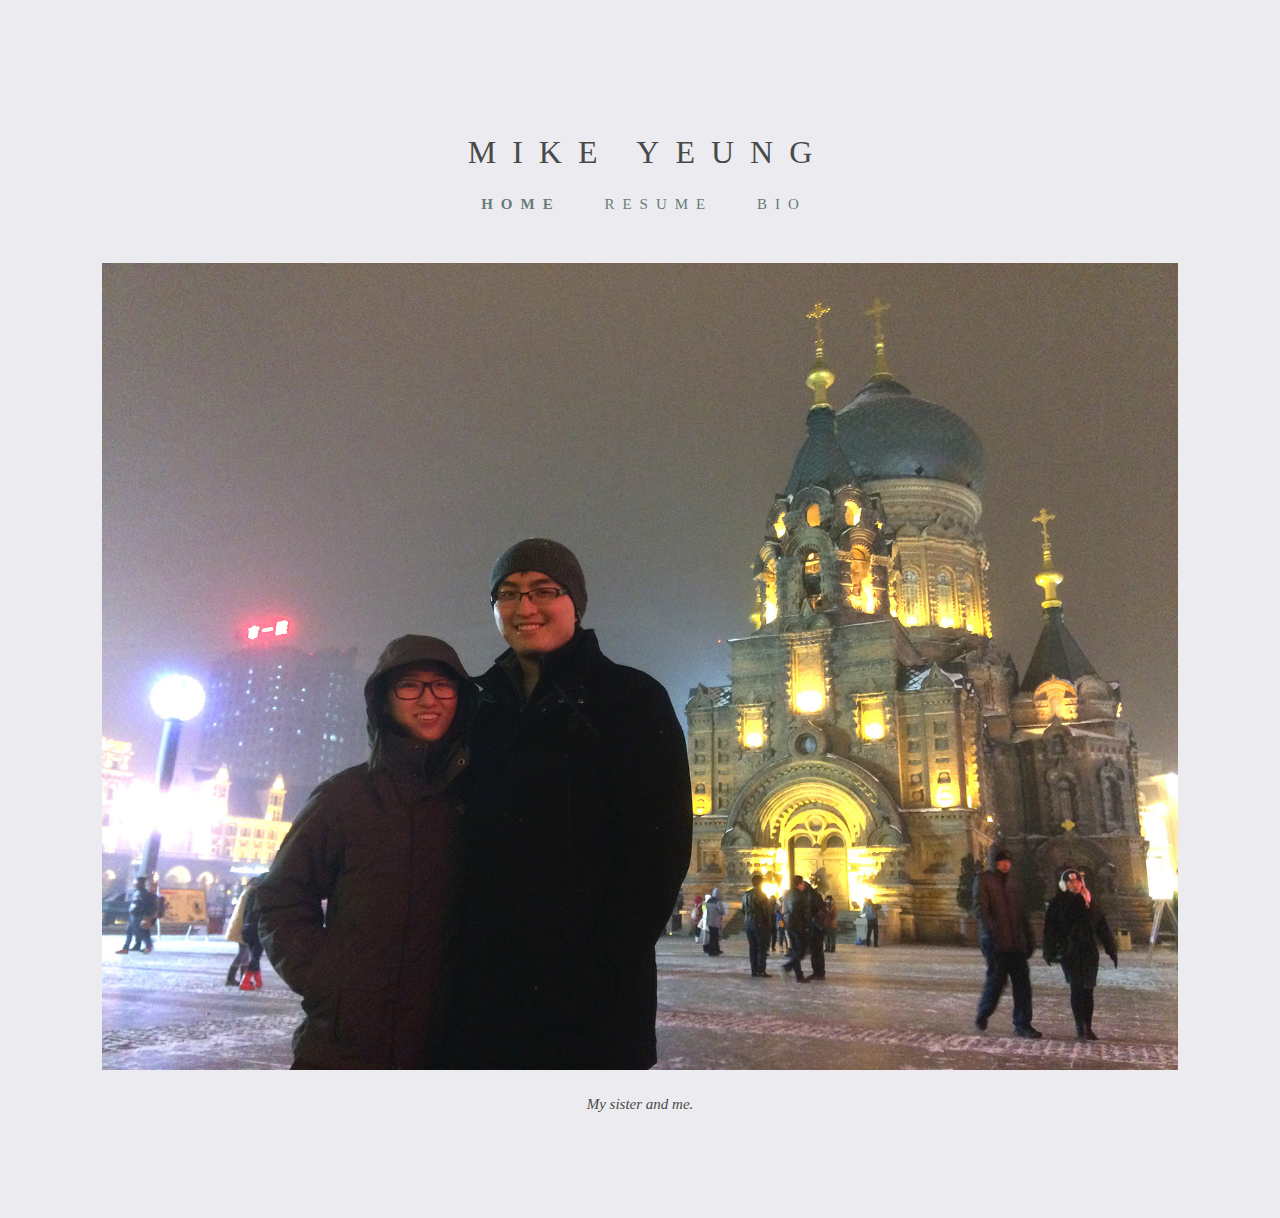
<file: index.html>
<!DOCTYPE html>

<html>

    <head>
        <meta charset="UTF-8">
        <link rel="stylesheet" href="styles.css">
        <title>Mike Yeung</title>
    </head>

    <body>
        <h1>MIKE YEUNG</h1>
        <p id="navigation">
            <a href="index.html" class="current">HOME</a>
            <a href="resume.html">RESUME</a>
            <a href="bio.html">BIO</a>
        </p>
        <p>
            <img src="me.jpg" alt="My sister and me" class="fit">
        </p>
        <p class="caption">
            My sister and me.
        </p>
    </body>

</html>
</file>
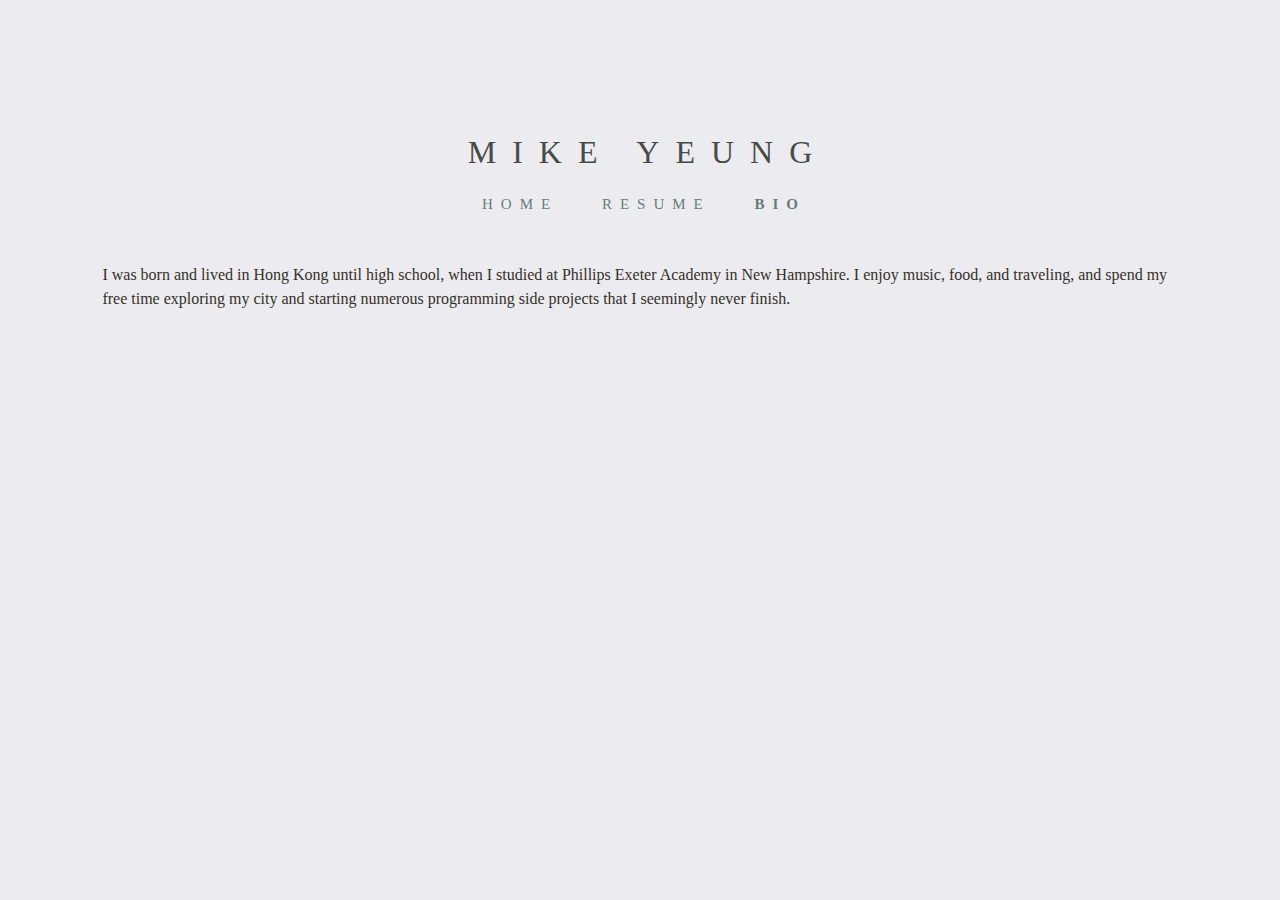
<file: bio.html>
<!DOCTYPE html>

<html>

    <head>
        <meta charset="UTF-8">
        <link rel="stylesheet" href="styles.css">
        <title>Mike Yeung's Bio</title>
    </head>

    <body>
        <h1>MIKE YEUNG</h1>
        <p id="navigation">
            <a href="index.html">HOME</a>
            <a href="resume.html">RESUME</a>
            <a href="bio.html" class="current">BIO</a>
        </p>
        <p>
            I was born and lived in Hong Kong until high school, when I studied at Phillips Exeter Academy in New Hampshire. I enjoy music, food, and traveling, and spend my free time exploring my city and starting numerous programming side projects that I seemingly never finish.
        </p>
    </body>

</html>
</file>
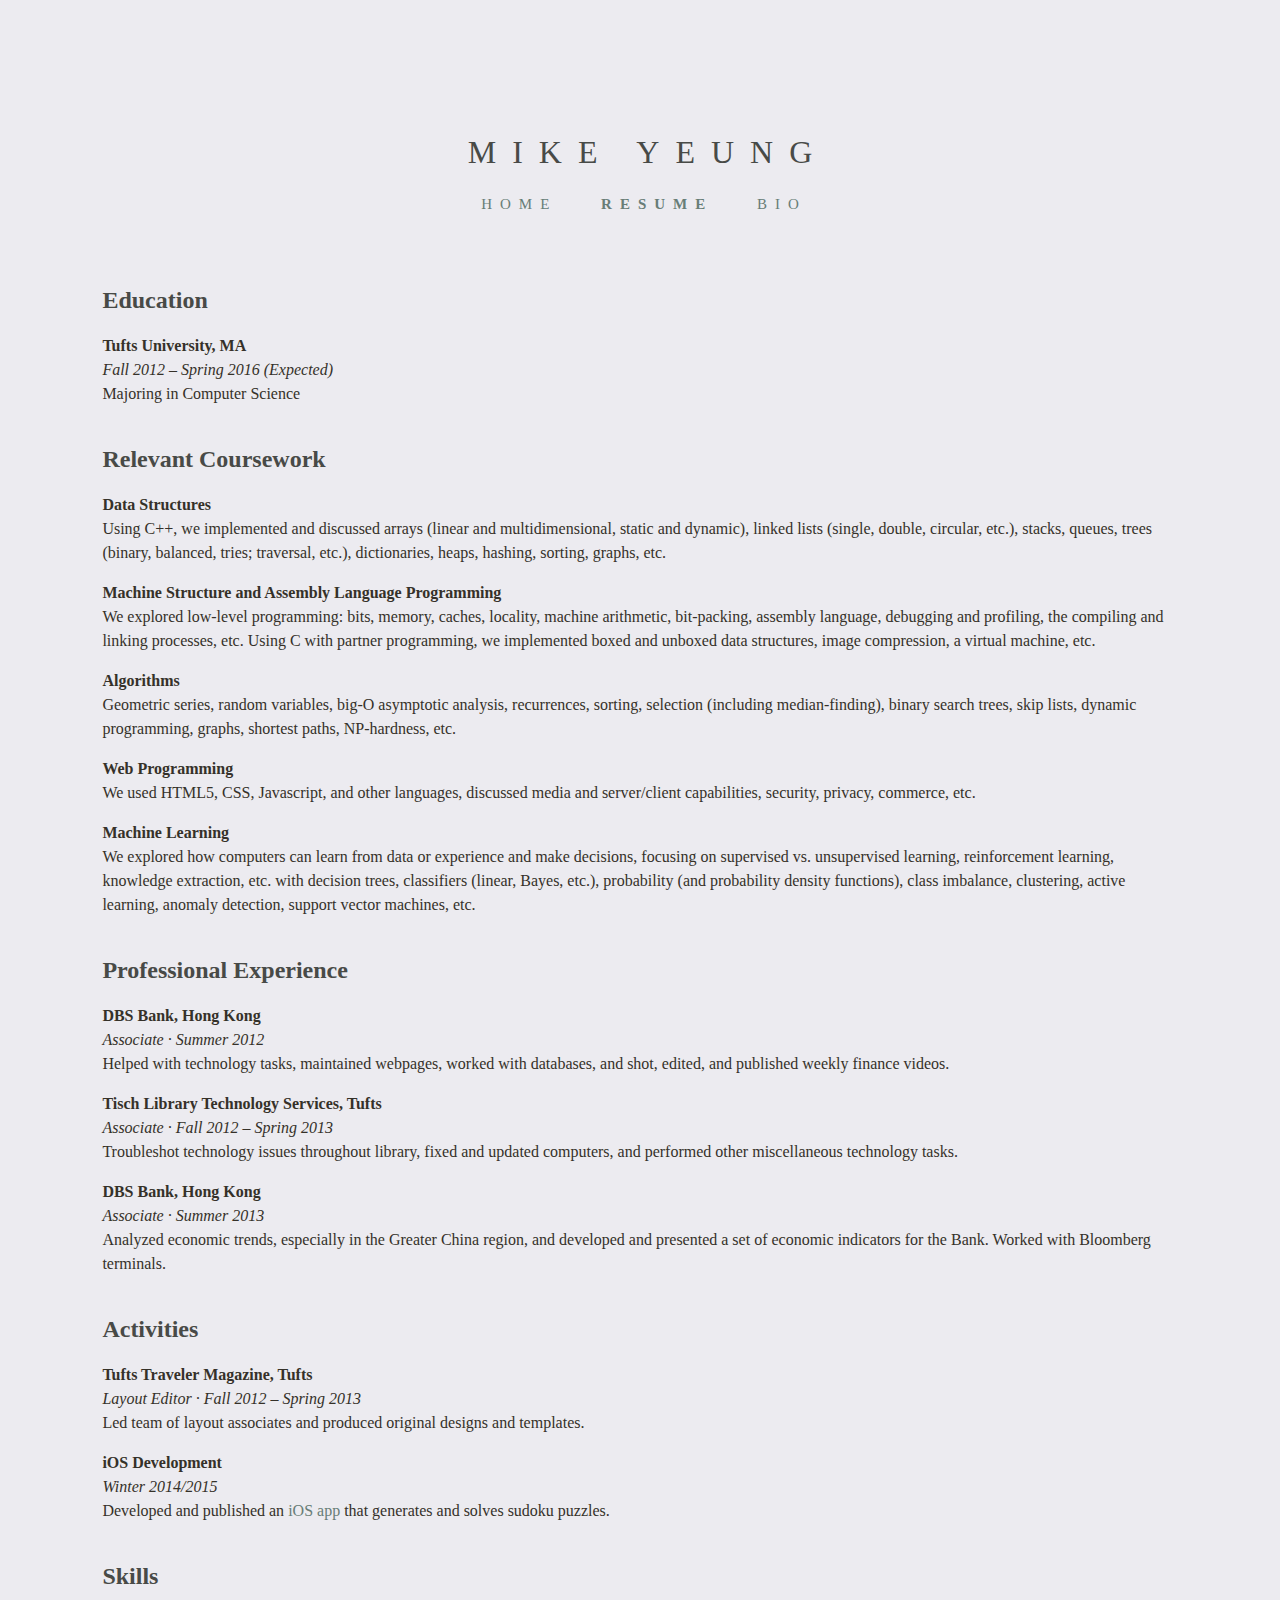
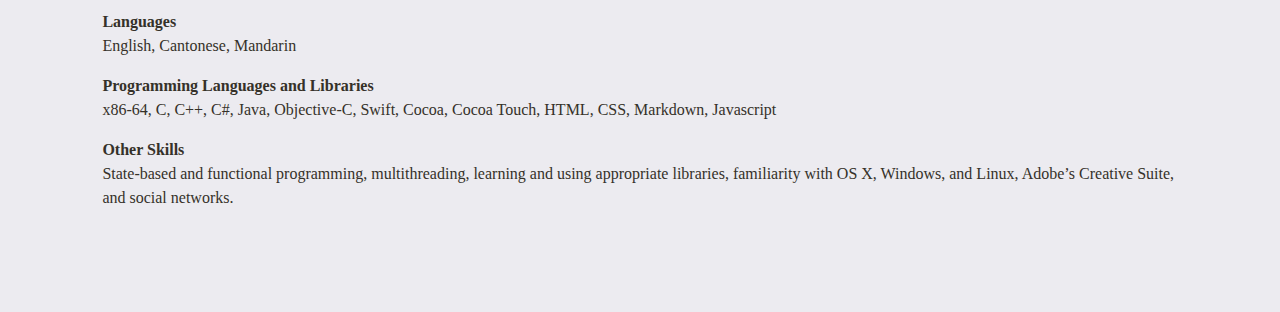
<file: resume.html>
<!DOCTYPE html>

<html>

    <head>
        <meta charset="UTF-8">
        <link rel="stylesheet" href="styles.css">
        <title>Mike Yeung's Resume</title>
    </head>

    <body>

        <h1>MIKE YEUNG</h1>
        <p id="navigation">
            <a href="index.html">HOME</a>
            <a href="resume.html" class="current">RESUME</a>
            <a href="bio.html">BIO</a>
        </p>

        <h2>Education</h2>
        <p class="title">Tufts University, MA</p>
        <p class="subtitle">Fall 2012 – Spring 2016 (Expected)</p>
        <p class="resume-text">Majoring in Computer Science</p>

        <h2>Relevant Coursework</h2>
        <p class="title">Data Structures</p>
        <p class="resume-text">Using C++, we implemented and discussed arrays (linear and multidimensional, static and dynamic), linked lists (single, double, circular, etc.), stacks, queues, trees (binary, balanced, tries; traversal, etc.), dictionaries, heaps, hashing, sorting, graphs, etc.</p>
        <p class="title">Machine Structure and Assembly Language Programming</p>
        <p class="resume-text">We explored low-level programming: bits, memory, caches, locality, machine arithmetic, bit-packing, assembly language, debugging and profiling, the compiling and linking processes, etc. Using C with partner programming, we implemented boxed and unboxed data structures, image compression, a virtual machine, etc.</p>
        <p class="title">Algorithms</p>
        <p class="resume-text">Geometric series, random variables, big-O asymptotic analysis, recurrences, sorting, selection (including median-finding), binary search trees, skip lists, dynamic programming, graphs, shortest paths, NP-hardness, etc.</p>
        <p class="title">Web Programming</p>
        <p class="resume-text">We used HTML5, CSS, Javascript, and other languages, discussed media and server/client capabilities, security, privacy, commerce, etc.</p>
        <p class="title">Machine Learning</p>
        <p class="resume-text">We explored how computers can learn from data or experience and make decisions, focusing on supervised vs. unsupervised learning, reinforcement learning, knowledge extraction, etc. with decision trees, classifiers (linear, Bayes, etc.), probability (and probability density functions), class imbalance, clustering, active learning, anomaly detection, support vector machines, etc.</p>

        <h2>Professional Experience</h2>
        <p class="title">DBS Bank, Hong Kong</p>
        <p class="subtitle">Associate · Summer 2012</p>
        <p class="resume-text">Helped with technology tasks, maintained webpages, worked with databases, and shot, edited, and published weekly finance videos.</p>
        <p class="title">Tisch Library Technology Services, Tufts</p>
        <p class="subtitle">Associate · Fall 2012 – Spring 2013</p>
        <p class="resume-text">Troubleshot technology issues throughout library, fixed and updated computers, and performed other miscellaneous technology tasks.</p>
        <p class="title">DBS Bank, Hong Kong</p>
        <p class="subtitle">Associate · Summer 2013</p>
        <p class="resume-text">Analyzed economic trends, especially in the Greater China region, and developed and presented a set of economic indicators for the Bank. Worked with Bloomberg terminals.</p>

        <h2>Activities</h2>
        <p class="title">Tufts Traveler Magazine, Tufts</p>
        <p class="subtitle">Layout Editor · Fall 2012 – Spring 2013</p>
        <p class="resume-text">Led team of layout associates and produced original designs and templates.</p>
        <p class="title">iOS Development</p>
        <p class="subtitle">Winter 2014/2015</p>
        <p class="resume-text">Developed and published an <a href="https://itunes.apple.com/WebObjects/MZStore.woa/wa/viewSoftware?id=961512916">iOS app</a> that generates and solves sudoku puzzles.</p>

        <h2>Skills</h2>
        <p class="title">Languages</p>
        <p class="resume-text">English, Cantonese, Mandarin</p>
        <p class="title">Programming Languages and Libraries</p>
        <p class="resume-text">x86-64, C, C++, C#, Java, Objective-C, Swift, Cocoa, Cocoa Touch, HTML, CSS, Markdown, Javascript</p>
        <p class="title">Other Skills</p>
        <p class="resume-text">State-based and functional programming, multithreading, learning and using appropriate libraries, familiarity with OS X, Windows, and Linux, Adobe’s Creative Suite, and social networks.</p>
    </body>

</html>
</file>
<file: styles.css>
body {
    background-color: #ECEBF0;
    margin: 8%;
    font-family: Georgia, serif;
}

h1 {
    font-size: 32px;
    font-weight: normal;
    letter-spacing: 16px;
    text-indent: 16px;
    text-align: center;
    color: #484A47;
    padding-top: 32px;
}

h2 {
    font-size: 24px;
    font-weight: bold;
    margin-top: 40px;
    color: #484A47;
}

p {
    font-size: 16px;
    line-height: 1.5;
    color: #353129;
}

#navigation {
    font-size: 15px;
    letter-spacing: 8px;
    word-spacing: 32px;
    text-indent: 8px;
    text-align: center;
    color: #687D77;
    padding-bottom: 32px;
}

.caption {
    font-size: 15px;
    font-style: italic;
    text-align: center;
    color: #484A47;
}

.title {
    font-weight: bold;
    margin-bottom: 0px;
}

.subtitle {
    font-style: italic;
    margin: 0px;
}

.resume-text {
    margin-top: 0px
}

img.fit {
    width: 100%;
    height: 100%;
}

a {
    text-decoration: none;
    color: #687D77;
}

a.current {
    font-weight: bold;
}

a:visited {
    color: #687D77;
}

a:hover {
    color: #C1CE96;
}
</file>
